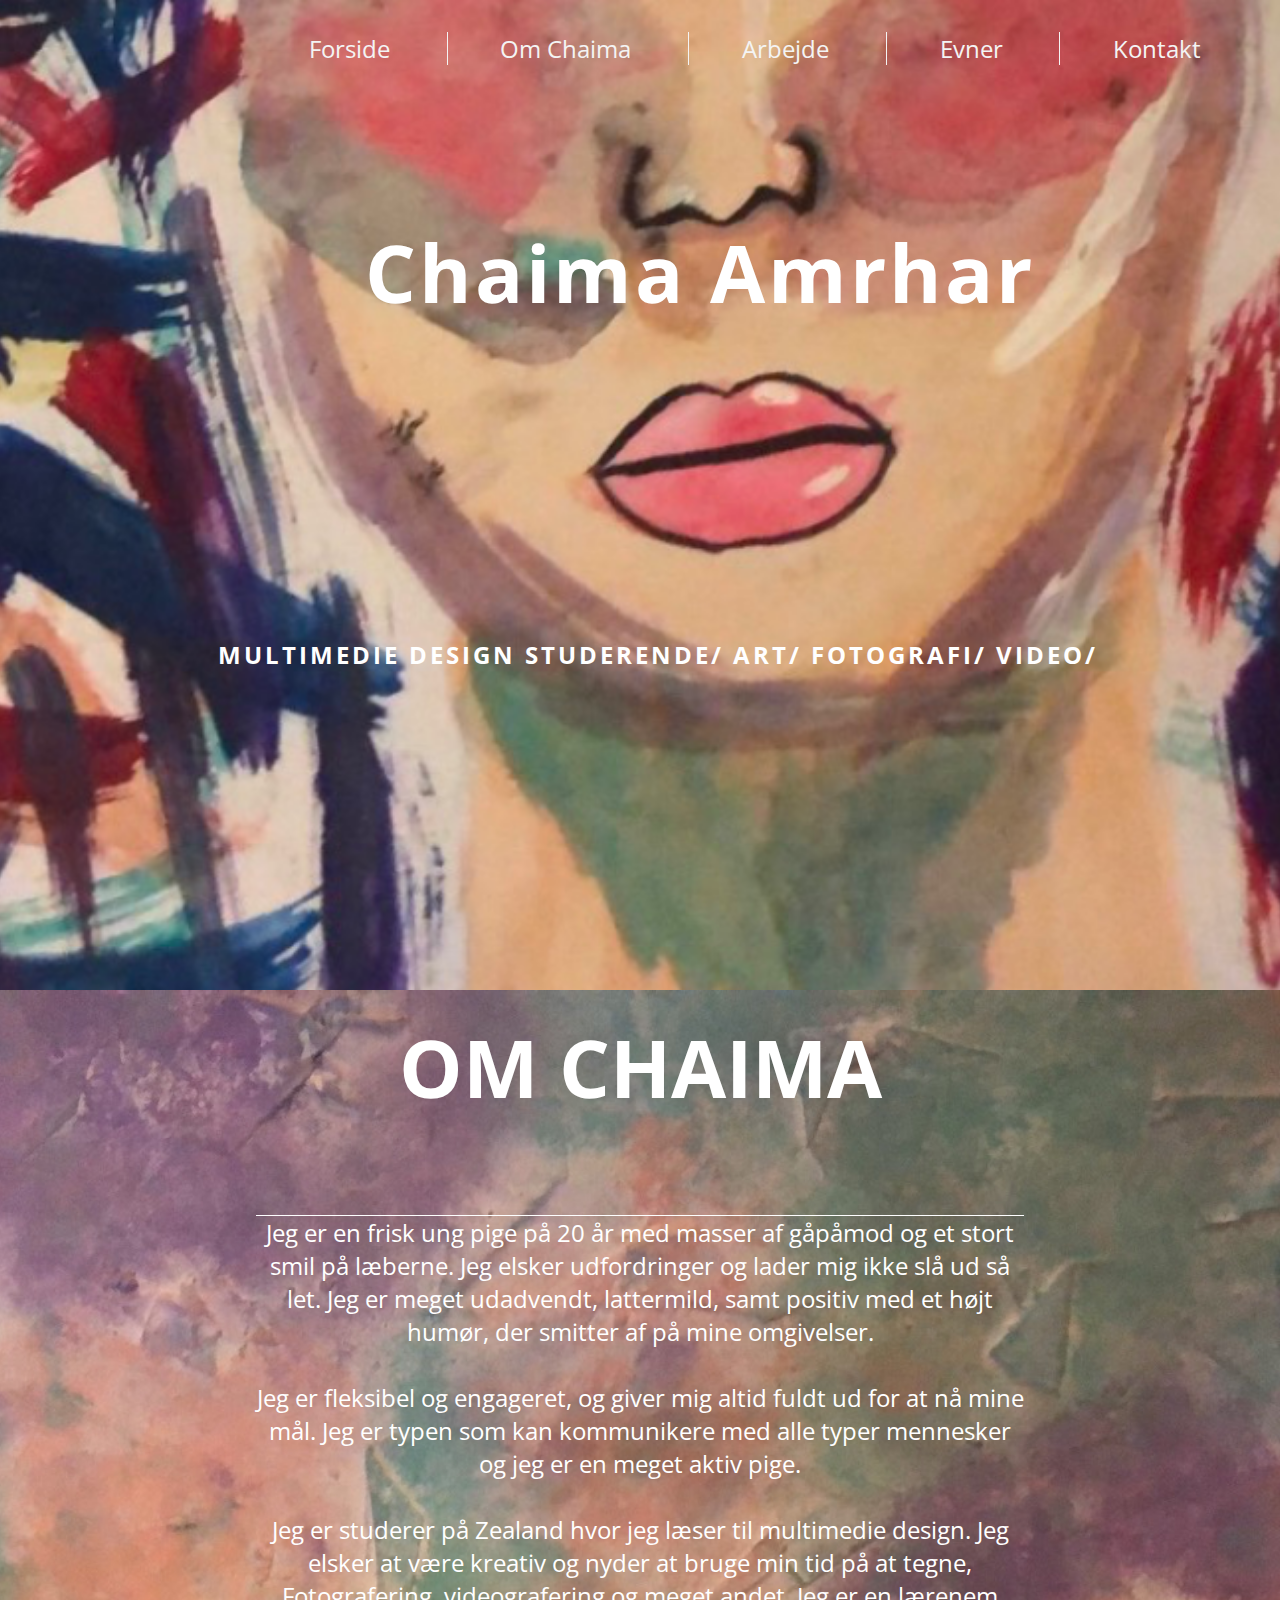
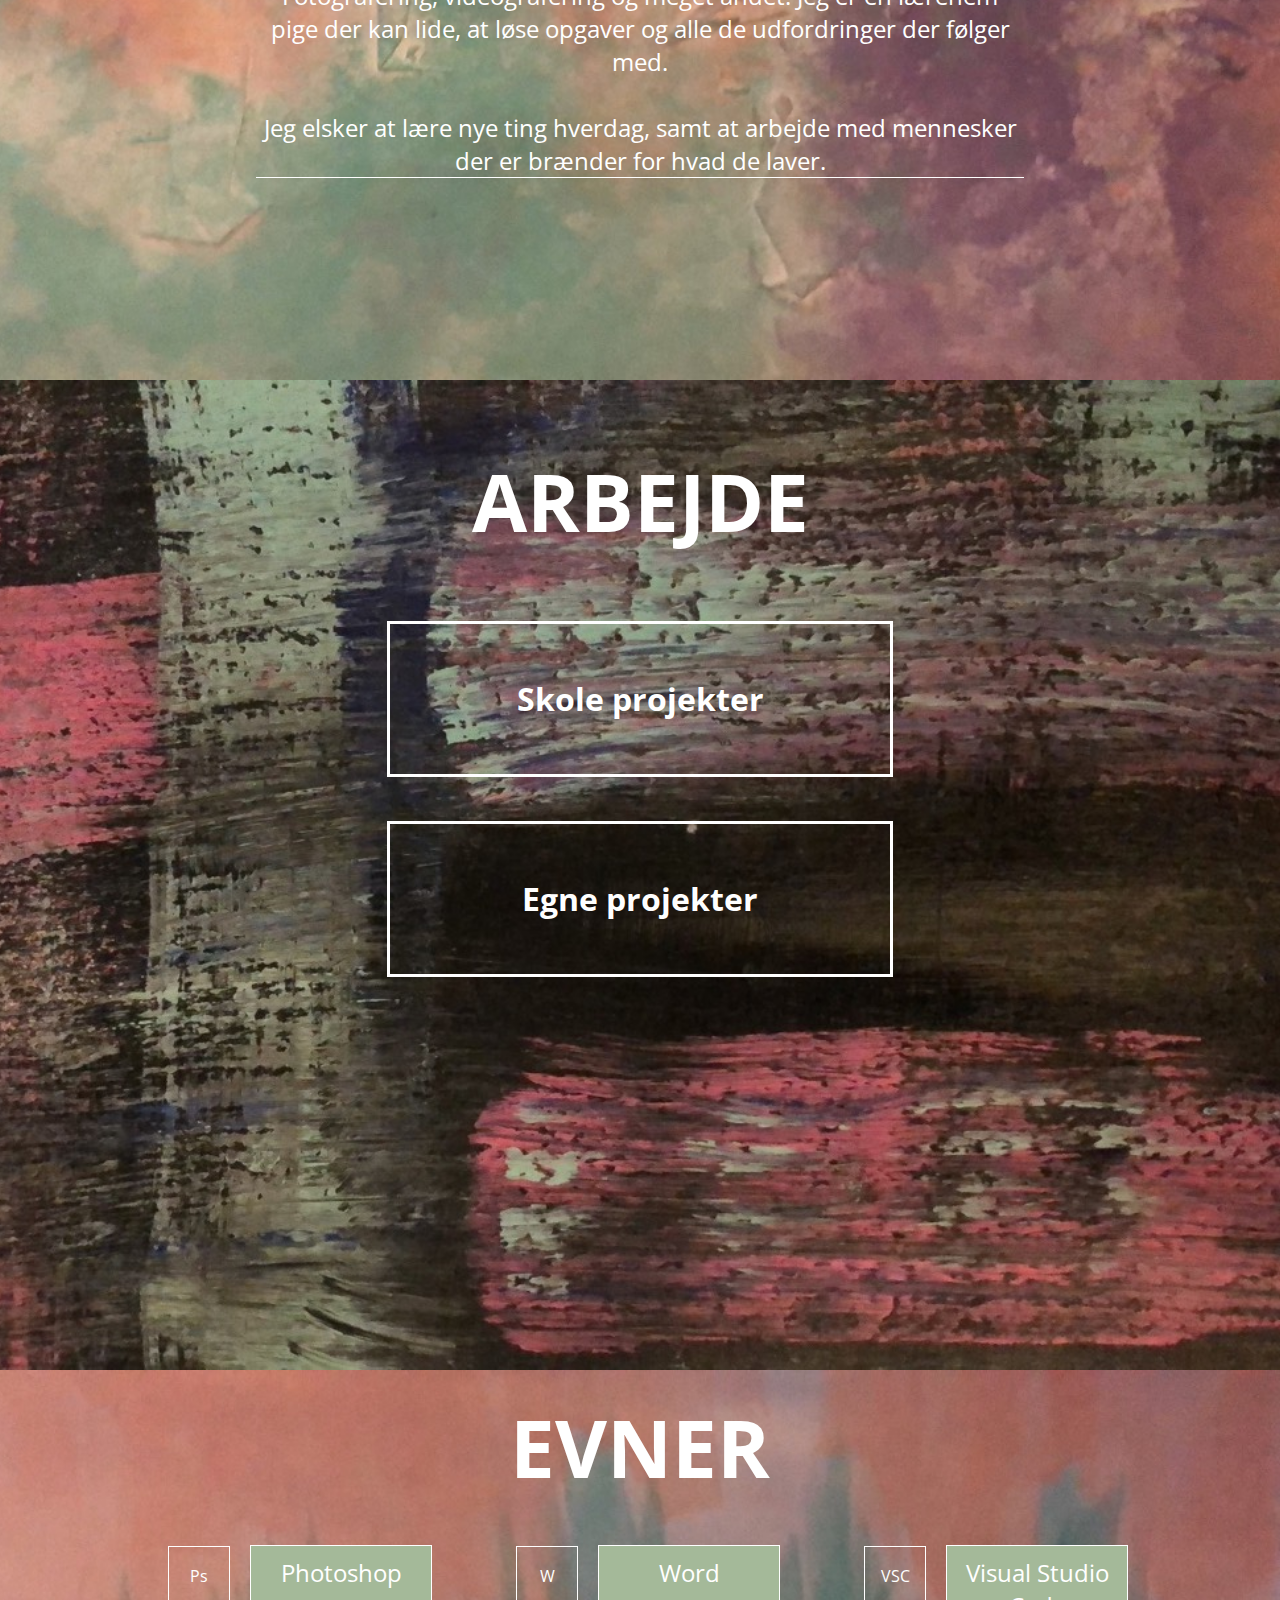
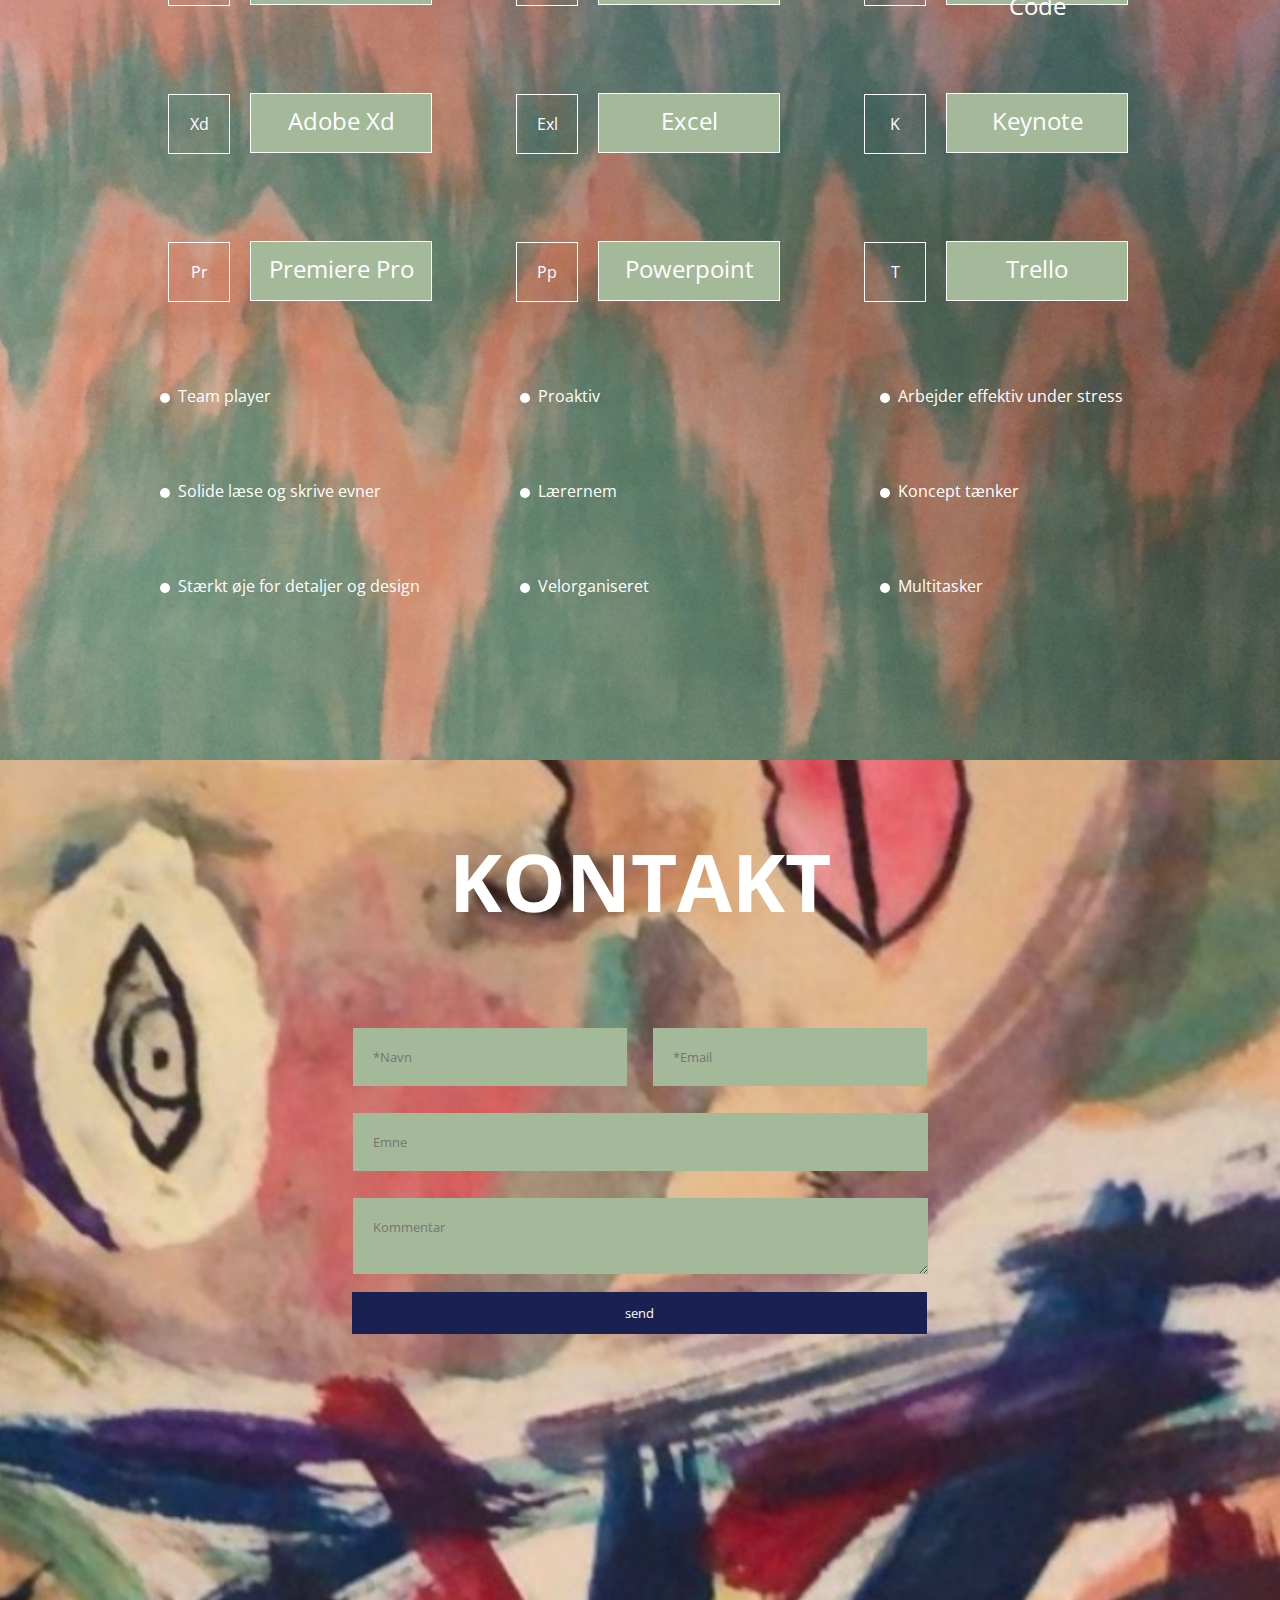
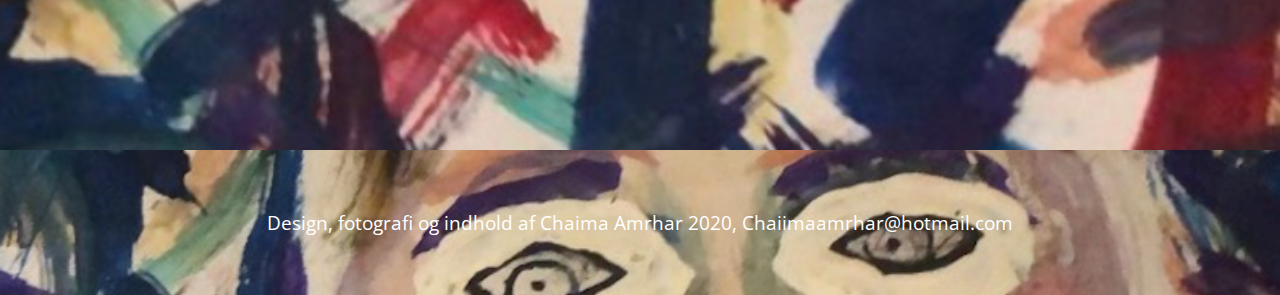
<file: index.html>
<!DOCTYPE html>

<html lang="en">

    <head>
        
        <!-- Global site tag (gtag.js) - Google Analytics -->
        <script async src="https://www.googletagmanager.com/gtag/js?id=G-YVXM370LFS"></script>
        <script>
        window.dataLayer = window.dataLayer || [];
        function gtag(){dataLayer.push(arguments);}
        gtag('js', new Date());

        gtag('config', 'G-YVXM370LFS');
        </script>
        <!--Her indsætter jeg koden til bogstaverne ø,å mm-->
        <meta charset="UTF-8">
        <meta name="viewport" content="width=device-width, initial-scale=1.0">
        <title>Chaima' portfolie</title>
        <!--Her linker jeg til min style.css-->
        <link rel="stylesheet" href="style.css">
    </head>
    
    <body>
        
        <!--Her har jeg oprettet en section class til min første section intro-->
        <section class="intro">
            <header>
                <nav>
                    <ul class="menu">
                        <li>
                            <a class="line" href="#intro">Forside</a>
                            <a href="#first">Om Chaima</a>
                            <a href="#second">Arbejde</a>
                            <a href="#third">Evner</a>
                            <a href="#fourth">Kontakt</a>
                        </li>
                    </ul>
                </nav>
            </header>

 
            <div id="intro">
                <h1>Chaima Amrhar</h1>
                <h2>Multimedie design studerende/ Art/ fotografi/ Video/ </h2>
            </div>
        </section>
         <!--Dette er mit andet section om chaima, hvor jeg har indtaset br 
        for at få nogte space mellem linjerne-->
        <section  id="first">
            <br>
            <div class="om-chaima">
                <h2>Om Chaima</h2>
                <br>
                <div class="tekst-chaima">
                    <p>
                        Jeg er en frisk ung pige på 20 år med masser af gåpåmod og et stort smil på læberne. Jeg elsker udfordringer og lader mig ikke slå ud så let. 
                        Jeg er meget udadvendt, lattermild, samt positiv med et højt humør, der smitter af på mine omgivelser.
                        <br>
                        <br>
                        Jeg er fleksibel og engageret, og giver mig altid fuldt ud for at nå mine mål. 
                        Jeg er typen som kan kommunikere med alle typer mennesker og jeg er en meget aktiv pige.
                        <br>
                        <br>
                        Jeg er studerer på Zealand hvor jeg læser til multimedie design. Jeg elsker at være kreativ og nyder at bruge min tid på at tegne, 
                        Fotografering, videografering og meget andet. Jeg er en lærenem pige der kan lide, at løse opgaver og alle de udfordringer der følger med.
                        <br>
                        <br> 
                        Jeg elsker at lære nye ting hverdag, samt at arbejde med mennesker der er brænder for hvad de laver. 
                    </p> 
                </div>  
                 <br>
                <br>
            </div>
        </section>
        <!--Dette er en section for min section der omhandler mit arbejde-->
        <section  id="second" class="projekter">
            <br><br><br>
            <div>
                <h3 class="arbejde-titel">Arbejde</h3>
                <br>
                <br>
                <br>
                <div class="skole">
                    <a href="projekt.html"><h1>Skole projekter</h1> </a>
                </div>
                <br>
                <br>
                <div class="egne-projekter">
                    <a href="Egne.html"><h1>Egne projekter</h1> </a>
                </div>
            </div>
        </section>
  
        <!--Her er endnu en section for min section til mine beskrevne evner indenfor software og det personlige-->
        <section id="third">
            <div class="Evner">
                
                <br>
                <h2>Evner</h2>
                <div class="Evner2">
                    <div class="Irække">
                        <div class="element">
                            <p class="logo">Ps</p>
                            <p class="text">Photoshop</p>
                        </div>
                        <div class="element">
                            <p class="logo">W</p>
                            <p class="text">Word</p>
                        </div>
                        <div class="element">
                            <p class="logo">VSC</p>
                            <p class="text">Visual Studio Code</p>
                        </div>
                    </div>
                    <div class="IIrække">
                        <div class="element">
                            <p class="logo">Xd</p>
                            <p class="text">Adobe Xd</p>
                        </div>
                        <div class="element">
                            <p class="logo">Exl</p>
                            <p class="text">Excel</p>
                        </div>
                        <div class="element">
                            <p class="logo">K</p>
                            <p class="text">Keynote</p>
                        </div>
                    </div>
                    <div class="IIIrække">
                        <div class="element">
                            <p class="logo">Pr</p>
                            <p class="text">Premiere Pro</p>
                        </div>
                        <div class="element">
                            <p class="logo">Pp</p>
                            <p class="text">Powerpoint</p>
                        </div>
                        <div class="element">
                            <p class="logo">T</p>
                            <p class="text">Trello</p>
                        </div>
                    </div>

                    <div>
                        <div class="IrækkeI">
                            <div class="elementt">
                                <span class="dot"></span>
                                <p class="textt">Team player</p>
                            </div>
                            <div class="elementt">
                                <span class="dot"></span>
                                <p class="textt"> Proaktiv</p>
                            </div>
                            <div class="elementt">
                                <span class="dot"></span>
                                <p class="textt">Arbejder effektiv under stress</p>
                            </div>
                        </div>
                        <div class="IIrækkeII">
                            <div class="elementt">
                                <span class="dot"></span>
                                <p class="textt">Solide læse og skrive evner</p>
                            </div>
                            <div class="elementt">
                                <span class="dot"></span>
                                <p class="textt">Lærernem</p>
                            </div>
                            <div class="elementt">
                                <span class="dot"></span>
                                <p class="textt">Koncept tænker</p>
                            </div>
                        </div>
                        <div class="IIIrækkeIII">
                            <div class="elementt">
                                <span class="dot"></span>
                                <p class="textt">Stærkt øje for detaljer og design</p>
                            </div>
                            <div class="elementt">
                                <span class="dot"></span>
                                <p class="textt">Velorganiseret</p>
                            </div>
                            <div class="elementt">
                                <span class="dot"></span>
                                <p class="textt">Multitasker</p>
                            </div>
                        </div>
                </div>  
            </div>
        </section>

        <!--Her er den sidste section for mit afsnit for kontakt-->
        <section  id="fourth">
            <br><br><br>
            <div class="contact-section">
                <h2>Kontakt</h2>
                <div class="border">
                    <form class="contact-form" action="index.html" method="post">
                        <div class="horizontal">
                            <input type="text" class="contact-form-text-h" placeholder="*Navn">
                            <input type="text" class="contact-form-text-v" placeholder="*Email"> 
                        </div>
                        <div class="vertical">
                            <input type="text" class="contact-form-text" placeholder="Emne">
                            <textarea class="contact-form-text" placeholder="Kommentar"></textarea>
                        </div>
                        <input type="Submit" class="contact-form-btn"value="send">
                    </form> 
                </div>  
            </div>
        </section>

        <!--Her starter footeren-->
        <footer class="footer">
            <br><br>
            <p>Design, fotografi og indhold af Chaima Amrhar 2020, Chaiimaamrhar@hotmail.com</p>
            <br><br>
        </footer>
        <!--Her slutter footeren-->
    </body>

</html>
</file>
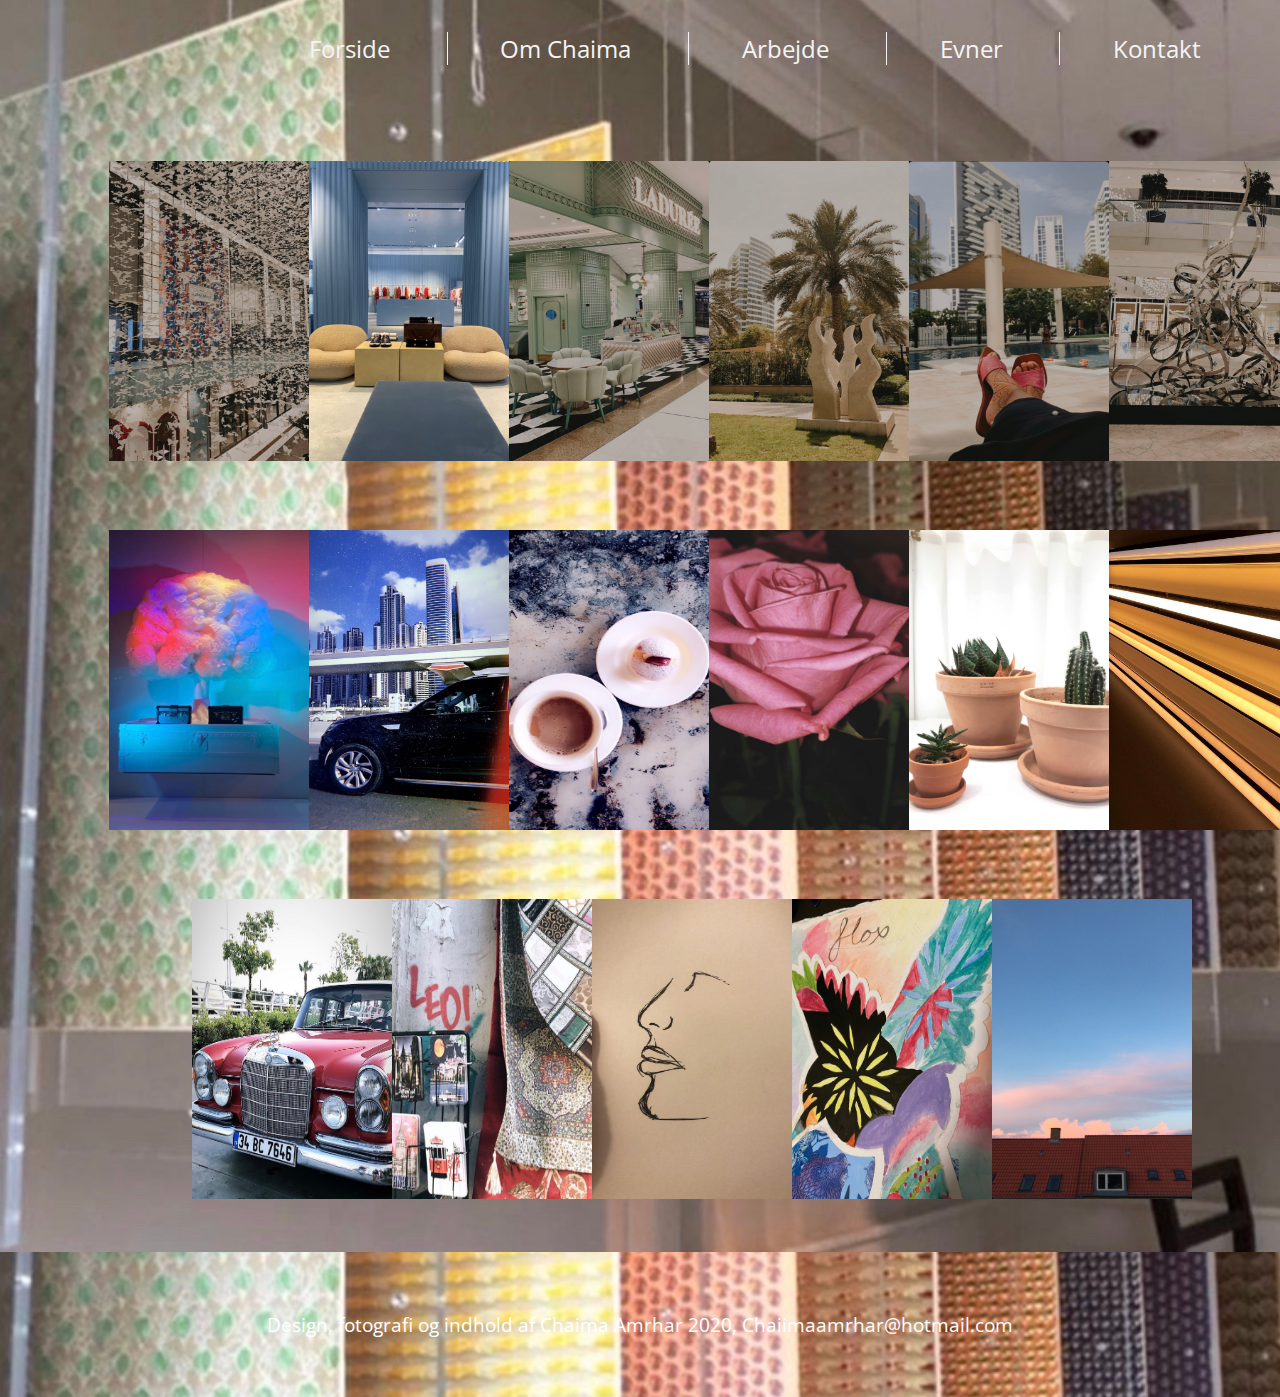
<file: Egne.html>
<!DOCTYPE html>
<html>
    <head>
        <!-- Global site tag (gtag.js) - Google Analytics -->
        <script async src="https://www.googletagmanager.com/gtag/js?id=G-YVXM370LFS"></script>
        <script>
        window.dataLayer = window.dataLayer || [];
        function gtag(){dataLayer.push(arguments);}
        gtag('js', new Date());

        gtag('config', 'G-YVXM370LFS');
        </script>
        <!--Her indsætter jeg koden til bogstaverne ø,å mm-->
        <meta charset="UTF-8">
        <meta name="viewport" content="width=device-width, initial-scale=1.0">
        <title>Chaima' portfolie</title>
        <!--Her linker jeg til min style.css-->
        <link rel="stylesheet" href="style.css">
    </head>
    <body>
<!--Her starter header-->
    
<main class="baggrundsprojekt">
        <header>
            <nav>
                <ul class="menu">
                    <li>
                        <a class="line" href="index.html#intro">Forside</a>
                        <a href="index.html#first">Om Chaima</a>
                        <a href="index.html#second">Arbejde</a>
                        <a href="index.html#third">Evner</a>
                        <a href="index.html#fourth">Kontakt</a>
                    </li>
                </ul>
            </nav>
        </header>
        <main>
            <!--Her starter billede rækken-->
            <div class="roww">
                <div class="boks">
                    <img class="egne" src="billeder/Dubaimall.jpeg" alt="img">
                </div>
                <div class="boks">
                    <img class="egne" src="billeder/Butikdxb.jpeg" alt="img">
                </div>
                <div class="boks">
                    <img class="egne" src="billeder/Cafe.jpeg" alt="img">
                </div>
                <div class="boks">
                    <img class="egne" src="billeder/palme.jpeg" alt="img">
                </div>
                <div class="boks">
                    <img class="egne" src="billeder/sandaler.jpeg" alt="img">
                </div>
                <div class="boks">
                    <img class="egne" src="billeder/status.jpg" alt="img">
                </div>
            </div>
            <div class="roww">
                <div class="boks">
                    <img class="egne" src="billeder/loui.jpeg" alt="img">
                </div>
                <div class="boks">
                    <img class="egne" src="billeder/Bil.jpeg" alt="img">
                </div>
                <div class="boks">
                    <img class="egne" src="billeder/Kage.jpeg" alt="img">
                </div>
                <div class="boks">
                    <img class="egne" src="billeder/Rose.jpeg" alt="img">
                </div>
                <div class="boks">
                    <img class="egne" src="billeder/planter.jpeg" alt="img">
                </div>
                <div class="boks">
                    <img class="egne" src="billeder/lys.jpeg" alt="img">
                </div>
            </div>
            <div class="rowww">
                <div class="boks">
                    <img class="egne" src="billeder/rød.jpeg" alt="img">
                </div>
                 <div class="boks">
                    <img class="egne" src="billeder/post.jpeg" alt="img">
                </div>
                <div class="boks">
                    <img class="egne" src="billeder/face.jpeg" alt="img">
                </div>
                <div class="boks">
                    <img class="egne" src="billeder/Image (5).jpeg" alt="img">
                </div>
                <div class="boks">
                    <img class="egne" src="billeder/sky.jpeg" alt="img">
                </div>
            </div>
        </main>
        <!--Her slutter billede rækken og her starer footer-->
        <footer class="footer-egne">
            <br><br>
            <p>Design, fotografi og indhold af Chaima Amrhar 2020, Chaiimaamrhar@hotmail.com</p>
            <br><br>
        </footer>
    </body>
    
</html>
</file>
<file: style.css>
@import url('https://fonts.googleapis.com/css2?family=Open+Sans+Condensed:wght@300&display=swap');
/*Dette er min skrift/font*/
*{
margin: 0;
padding:0;
font-family: 'Open Sans Condensed', sans-serif;
text-decoration: none;
list-style: none;
}
/*Dette er min baggrundsfarve for hele siden, under alle billederne*/
body{
background: #CC897C
}

/*header*/
header {
    background-color: rgba(255, 255, 255, 0.0);
    padding: 2em 0em;
  }
  
  ul {
    display: flex;
  }
  
  .menu {
    margin-left: 20%;
    margin-right: auto;

  }
  
  li a {
    font-size: x-large;
    padding: 0em 2.2em;
    color: #f4f4f4;
    border-left: 1px solid;
    text-align: center;
  }

  .line {
border: none;
  }

section{
min-height: 110vh;
justify-content: center;
align-items: center;
}
/*Header slut*/

/*Her har jeg delt mine billeder op i sections, så jeg kan justere på hvert et enkelt billede, 
i denne section er det her headeren skal være og her intro'en er.*/
section:nth-child(1){
    background-image: url("billeder/halv.png");
    background-position: center;
    background-repeat: no-repeat;
    background-size: cover;
}    
/*Her er andet section hvor jeg beskriver kort om mig*/
section:nth-child(2){
    background-image: url("billeder/farver.jpg");
    background-position: center;
    background-repeat: no-repeat;
    background-size: cover;   
}     
/*Denne trejde section indeholder mit arbejde som i både 
skolerelaterede projekter og mine egne projekter.I denne section skal man kan kunne klikke
sig hen til en ny side*/
section:nth-child(3){
    background-image: url("billeder/sort.jpg");
    background-position: center;
    background-repeat: no-repeat;
    background-size: cover;

}    
/*Her belyser mine evner indefor software og mine personlige evner*/
section:nth-child(4){
    background-image: url("billeder/vandret.jpg");
    background-position: center;
    background-repeat: no-repeat;
    background-size: cover;
} 
/*Denne section er lavet således at man kan udfylde for at kontakte vedr*/
section:nth-child(5){
    background-image: url("billeder/omvendt.png");
    background-position: center;
    background-repeat: no-repeat;
    background-size: cover;
} 
/*Her starter footeren*/
.footer {
    background-image: url("billeder/øjne.png");
    background-position: center;
    background-repeat: no-repeat;
    background-size: cover; 
    color: #fff;
} 

.footer-egne {
    background-image: url("billeder/haha.png");
    background-position: center;
    background-repeat: no-repeat;
    background-size: cover; 
    color: #fff;
}

footer {
    background-image: url("billeder/skole.png");
    background-position: center;
    background-repeat: no-repeat;
    background-size: cover; 
    color: #fff;
} 
/*Her slutter footeren*/

section .container{
    margin: 100px;   
} 
/*Her starter justeringen af teksterne*/
.intro h1{
    position: relative;
    text-align: center;
    font-size: 5em;
    color:#fff;
    letter-spacing: 3px;
    margin-top: 1.5em;
    margin-left: 1.5em;
}   
.intro h2{
    position: relative;
    text-align: center;
    color:#fff;
    letter-spacing: 3px;
    margin-top: 13em;
    margin-left: 1.5em;
  }   
section h2{
    font-size: 40 px;  
    text-align: center;
    text-transform: uppercase;
  }   
.om-chaima {
    margin-left: 20%;
    margin-right: 20%;
    text-align: center;
    margin-bottom: 2em;

}
.om-chaima h2 {
    font-size: 5em;
    color:#fff;
}

.tekst-chaima {
    margin-top: 3em;
    font-size: 1.5em;
    color: #fff;
 background-color: rgba(255,255,255, 0,1);
 border-bottom: 1px solid;
 border-top: 1px solid;
}
/*Her starter justeringen af siden arbejde*/
.arbejde h2{
    color:#fff;
}
.arbejde-indhold {
    color:#fff;
}

.arbejde-titel {
font-size: 5em;
 color: #fff;
 text-transform: uppercase;
 text-align: center;
}

.skole h1, .egne-projekter h1 {
background-color: rgba(255,255,255, 0,1);
border: 3px solid;
color: #fff;
height: 150px;
width: 500px;
text-align: center;
line-height: 150px;
margin: 0 auto;
}
/*Herunder starter siden Evner*/
.Evner h2 {
 font-size: 5em;
 color: #fff;
 text-transform: uppercase;
 text-align: center;
}

.element {
    display: flex;
    margin: 2em;
}

.logo {
    position: relative;
    text-align: center;
    color: white;
    background-color: rgba(255, 255, 255, 0.0);
    height: 40px;
    width: 60px;
    margin: 0.8em 0.5em 0.5em 0.5em;
    padding-top: 18px;
    border: 1px solid;
}

.text {
    position: relative;
    text-align: center;
    color: white;
    background-color: #A4B999;
    height: 40px;
    width: 180px;
    margin: 0.5em;
    padding-top: 10px;
    padding-bottom: 8px;
    border: 1px solid;
    font-size: x-large;
}

.Irække {
    display: flex;
    margin-left: 10%;
    margin-right: auto;
}

.IIrække {
    display: flex;
    margin-left: 10%;
    margin-right: auto;
}

.IIIrække {
    display: flex;
    margin-left: 10%;
    margin-right: auto;
}

.elementt {
    display: flex;
    margin: 2em;
}

.textt {
    position: relative;
    color: white;
    background-color:rgba(255, 255, 255, 0.0);
    height: 15px;
    width: 270px;
    margin: 0.5em;   
}


.IrækkeI {
    display: flex;
    margin-left: 10%;
    margin-right: auto;
}

.IIrækkeII {
    display: flex;
    margin-left: 10%;
    margin-right: auto;
}

.IIIrækkeIII {
    display: flex;
    margin-left: 10%;
    margin-right: auto;
}

.dot {
    height: 10px;
    width: 10px;
    background-color: #fff;
    border-radius: 50%;
    display: inline-block;
    margin-top: 1em;
  }

*{
margin:0;
padding:0;
font-family:'Open Sans Condensed', sans-serif;
}
/*Herunder starter siden kontakt*/

.contact-section {
    margin-bottom: 1em;
}

.contact-section h2 {
    font-size: 5em;
    margin-bottom: 1em;


    color:#fff;
text-align: center;
color:#fff;
}


.contact-form{
   max-width: 600px;
   overflow: hidden;
justify-content: center;
margin: 0 auto;
}

.contact-form-text, .contact-form-text-v, .contact-form-text-h{

   width: 100%;
   box-sizing: border-box;
   border: 0;
   background: #A4B999;
   padding: 20px 20px;
   outline: none;
   color: #fff; 
   margin: 1em;
}



.contact-form-text-v, .contact-form-text-h {
    width: 400px;

}

.contact-form-text:focus, .contact-form-text-v:focus, .contact-form-text-h:focus{
    box-shadow: 0 0 10px 4px #182152;
}

.textarea.contact-form-text{
    resize: none;
    height: 120px;
}
.contact-form-btn{
    float: right;
    border: 0;
    background:#182152;
    color: #fff;
    padding: 12px 50px;
    cursor: pointer;
    transition: 0.5s;
    width: 575px;
    margin-right: 1em;
}
.contact-form-btn:hover {
    background:#182152;
}

input [type="text"] {
    color: #fff;
}

.horizontal {
    display: flex;
}

.vertical {
    width: 575px;
}
/*Her starter footeren*/

footer {
background-color: #bcd7ea;
padding: 5px;
text-align: center;
font-size: larger;
} 
/*Footer slut*/
/*Her starter siden evner*/
.baggrundsprojekt {
    background-image: url("billeder/baggrundprojekt.jpeg");
    background-position: center;
    background-size: cover;
    background-repeat: no-repeat;
} 

.row {
    display: flex;
    margin: 5em 15%;
}

.box, .box-desk {
    background-color: rgba(0, 0, 0, 0.0);
    height: 500px;
    text-align: center;
    color:#fff;
}

.box{
    width: 200px;
}

.box-desk {
    width: 600px;

    background-color: rgba(0, 0, 0, 0);
}

.box-desk p {
    width: 560px;
    margin-left: 1.5em;
    text-align: left;
}
.box p {
    width: 180px;
    margin-left: 1.5em;
    text-align: left;
}

img {
height: 300px;
}
/*Her starter siden skole arbejde*/

.ny-baggrund{
    background-image: url("billeder/lys.jpeg");
    background-position: center;
    background-size: cover;
    background-repeat: no-repeat;
    width: 100%;
}

.roww {
    display: flex;
    width: 83%;
    margin-top: 4em;
    margin-left: auto;
    margin-right: auto;
}

.rowww {
    display: flex;
    width: 70%;
    margin-top: 4em;
    margin-left: auto;
    margin-right: auto;
    padding-bottom: 3em;
}

.egne {
    width: 200px;
}
  .pimg {
    margin-top: 26px;
    filter: grayscale(100%);
      transition: 1s;
  }
  
  .pimg:hover {
    filter: grayscale(0);
      transform:scale(1.1);
  }

video {
    margin: 2em 17%;
}
</file>
